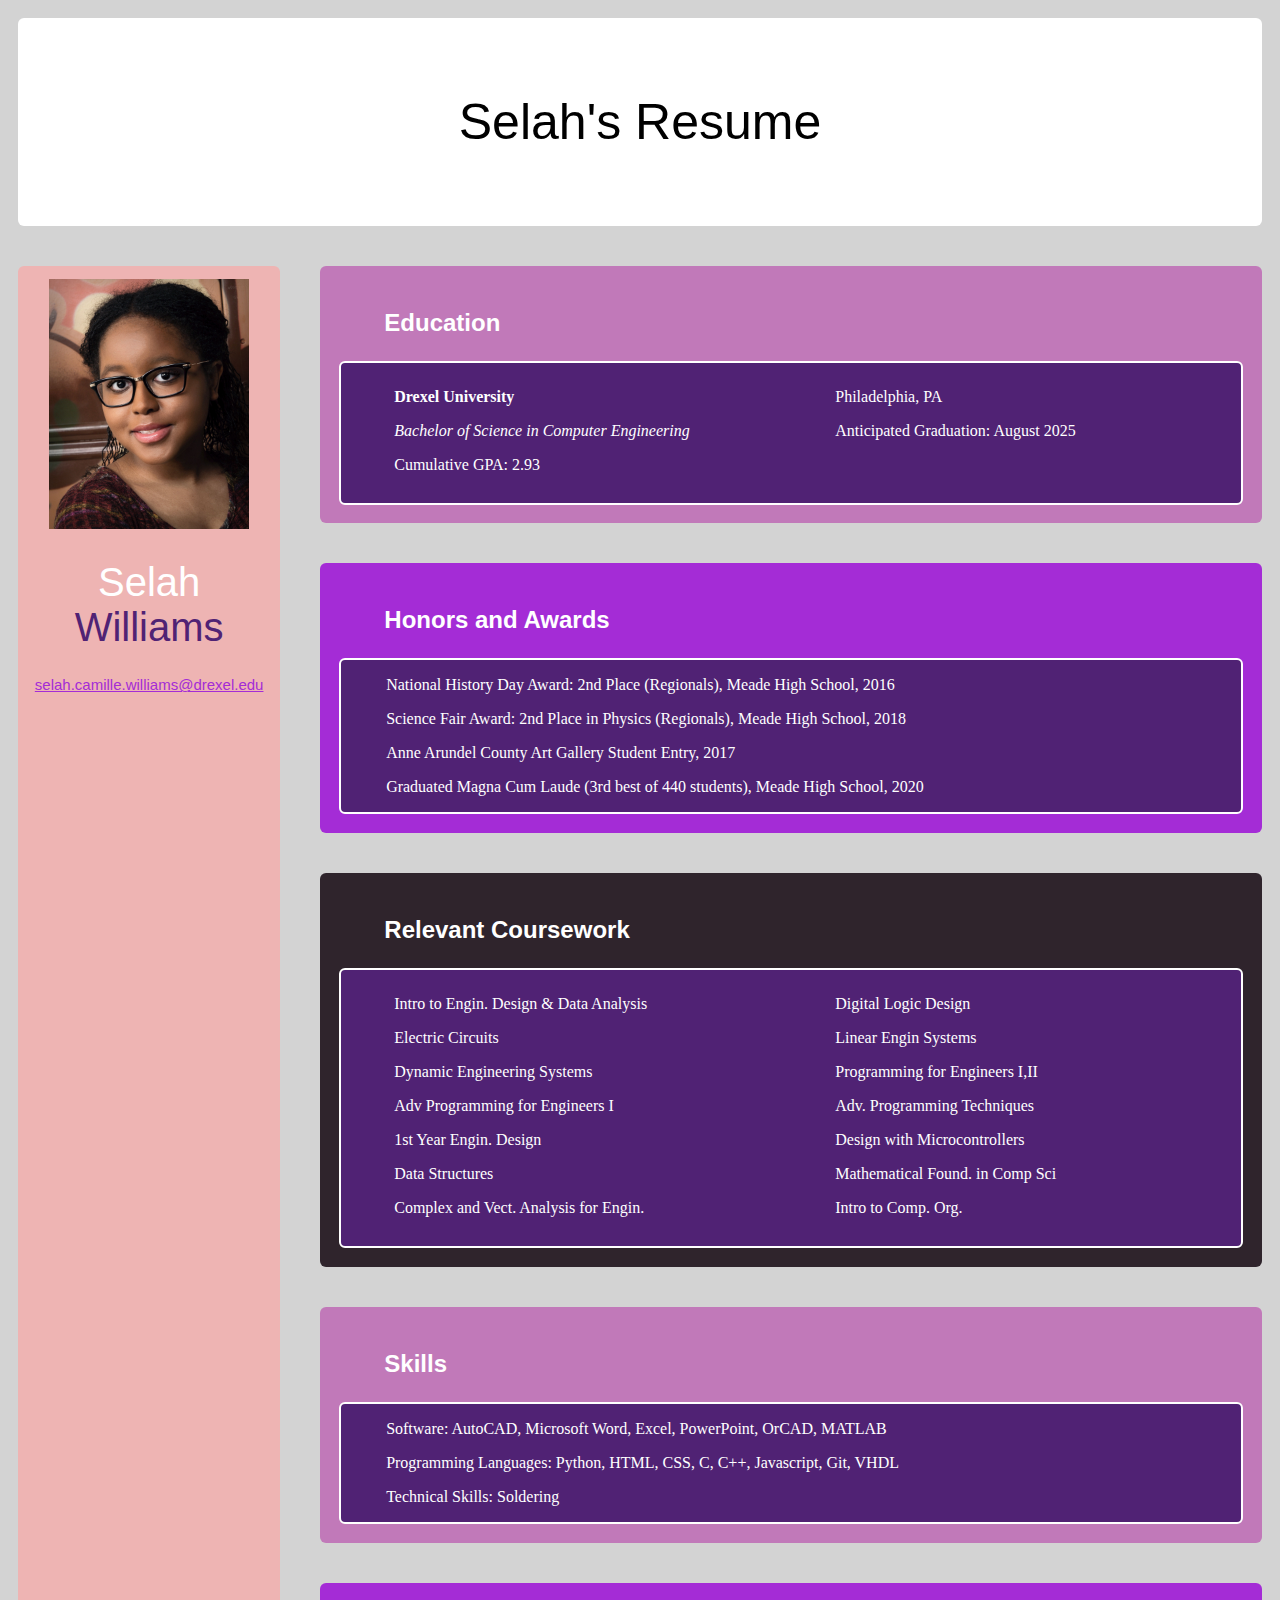
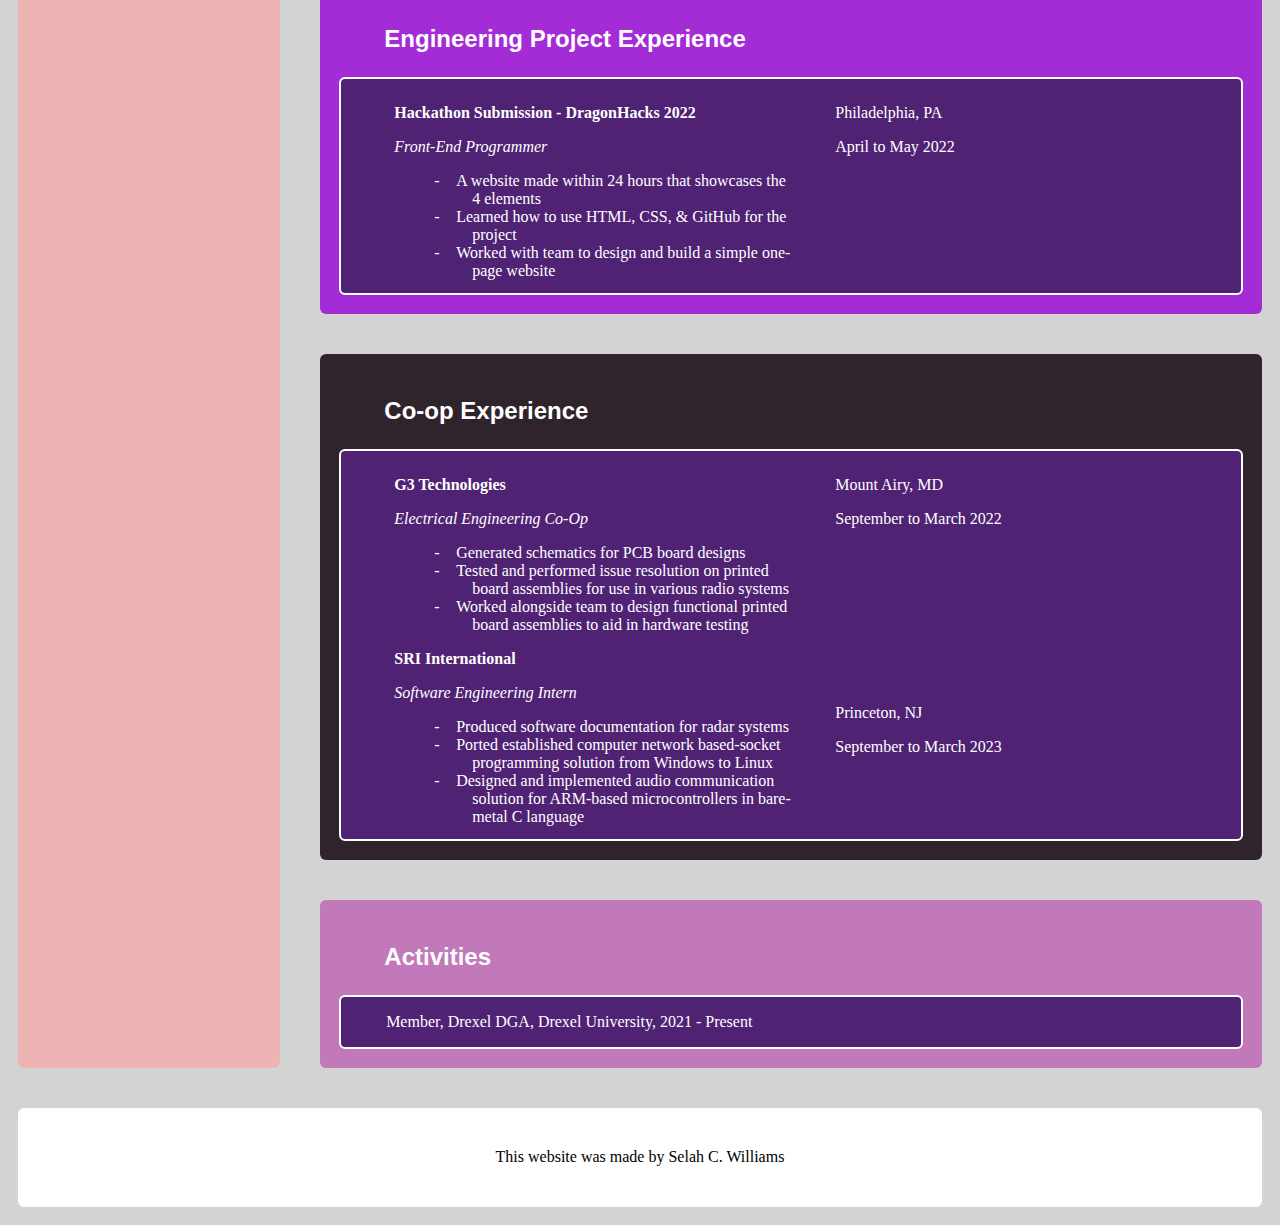
<file: src/index.html>
<!DOCTYPE html>
<html>
<head>
<link type="text/css" rel="stylesheet" href="style.css"/>
<title>Selah's Resume</title> 
</head>
<body>
<div class="grid-container">
    <div class="header">
        <p class="header_text">Selah's Resume</p>
    </div>
    <!-- MAIN INFO BOX-->
    <div class="main_info_box">
        <!-- MAIN HEADER -->
        <div id="header">
            <picture>
                <img src="selah.jpg" style="width:200px;">
            </picture>
            <!--NAME-->
            <h1>Selah <span class="last_name">Williams</span></h1>
            <h2 class="email"><a href="mailto:selah.camille.williams@drexel.edu">selah.camille.williams@drexel.edu</a></h2>
        </div>
    </div>
    <!-- EDUCATION BOX -->
    <div class="education_box">
        <h3>Education</h3>
        <div class="row">
            <div class="column">
                    <p><b>Drexel University</b></p>
                    <p><em>Bachelor of Science in Computer Engineering</em></p>
                    <p>Cumulative GPA: 2.93</p>
            </div>
            <div class="column">
                    <p>Philadelphia, PA</p>
                    <p>Anticipated Graduation: August 2025</p>
            </div>
        </div>
    </div>
    <!-- HONORS AND AWARDS BOX -->
    <div class="honors_and_awards_box">
        <h3>Honors and Awards</h3>
        <div class="single_column">
            <p>National History Day Award: 2nd Place (Regionals), Meade High School, 2016</p>
            <p>Science Fair Award: 2nd Place in Physics (Regionals), Meade High School, 2018</p>
            <p>Anne Arundel County Art Gallery Student Entry, 2017</p>
            <p>Graduated Magna Cum Laude (3rd best of 440 students), Meade High School, 2020</p>
        </div>
    </div>
    <!-- RELEVANT COURSEWORK BOX -->
    <div class="relevant_coursework_box">
        <h3>Relevant Coursework</h3>
        <div class="row">
            <div class="column">
                    <p>Intro to Engin. Design & Data Analysis</p>
                    <p>Electric Circuits</p>
                    <p>Dynamic Engineering Systems</p>
                    <p>Adv Programming for Engineers I</p>
                    <p>1st Year Engin. Design</p>
                    <p>Data Structures</p>
                    <p>Complex and Vect. Analysis for Engin.</p>
            </div>
            <div class="column">
                    <p>Digital Logic Design</p>
                    <p>Linear Engin Systems</p>
                    <p>Programming for Engineers I,II</p>
                    <p>Adv. Programming Techniques</p>
                    <p>Design with Microcontrollers</p>
                    <p>Mathematical Found. in Comp Sci</p>
                    <p>Intro to Comp. Org.</p>
            </div>
        </div>
    </div>
    <!-- SKILLS BOX -->
    <div class="skills_box">
        <h3>Skills</h3>
        <div class="single_column">
            <p>Software: AutoCAD, Microsoft Word, Excel, PowerPoint, OrCAD, MATLAB</p>
            <p>Programming Languages: Python, HTML, CSS, C, C++, Javascript, Git, VHDL</p>
            <p>Technical Skills: Soldering</p>
        </div>
    </div>
    <!-- ENGINEERING PROJECT EXPERIENCE BOX -->
    <div class="engineering_project_experience_box">
        <h3>Engineering Project Experience</h3>
        <div class="row">
            <div class="column">
                <p><b>Hackathon Submission - DragonHacks 2022</b></p>
                <p><em>Front-End Programmer</em></p>
                    <ul>
                        <li>A website made within 24 hours that showcases the 4 elements</li>
                        <li>Learned how to use HTML, CSS, & GitHub for the project</li>
                        <li>Worked with team to design and build a simple one-page website</li>
                    </ul>
            </div>
            <div class="column">
                <p>Philadelphia, PA</p>
                <p>April to May 2022</p>
            </div>
        </div>
    </div>
    <!-- CO-OP EXPERIENCE BOX -->
    <div class="co-op_experience_box">
        <h3>Co-op Experience</h3>
        <div class="row">
            <div class="column">
                <p><b>G3 Technologies</b></p>
                <p><em>Electrical Engineering Co-Op</em></p>
                <ul>
                    <li>Generated schematics for PCB board designs</li>
                    <li>Tested and performed issue resolution on printed board assemblies for use in various radio systems</li>
                    <li>Worked alongside team to design functional printed board assemblies to aid in hardware testing</li>
                </ul>
                <p><b>SRI International</b></p>
                <p><em>Software Engineering Intern</em></p>
                <ul>
                    <li>Produced software documentation for radar systems</li>
                    <li>Ported established computer network based-socket programming solution from Windows to Linux</li>
                    <li>Designed and implemented audio communication solution for ARM-based microcontrollers in bare-metal C language</li>
                </ul>
            </div>
            <div class="column">
                <p>Mount Airy, MD</p>
                <p>September to March 2022</p>
                <br></br>
                <br></br>
                <br></br>
                <br></br>
                <p>Princeton, NJ</p>
                <p>September to March 2023</p>
            </div>
        </div>
    </div>
    <!-- ACTIVITIES BOX -->
    <div class="activities_box">
        <h3>Activities</h3>
        <div class="single_column">
            <p>Member, Drexel DGA, Drexel University, 2021 - Present</p>
        </div>
    </div>
    <div class="footer">
        <p class="footer_text">This website was made by Selah C. Williams</p>
    </div>
</div>
</body>
</html>
</file>
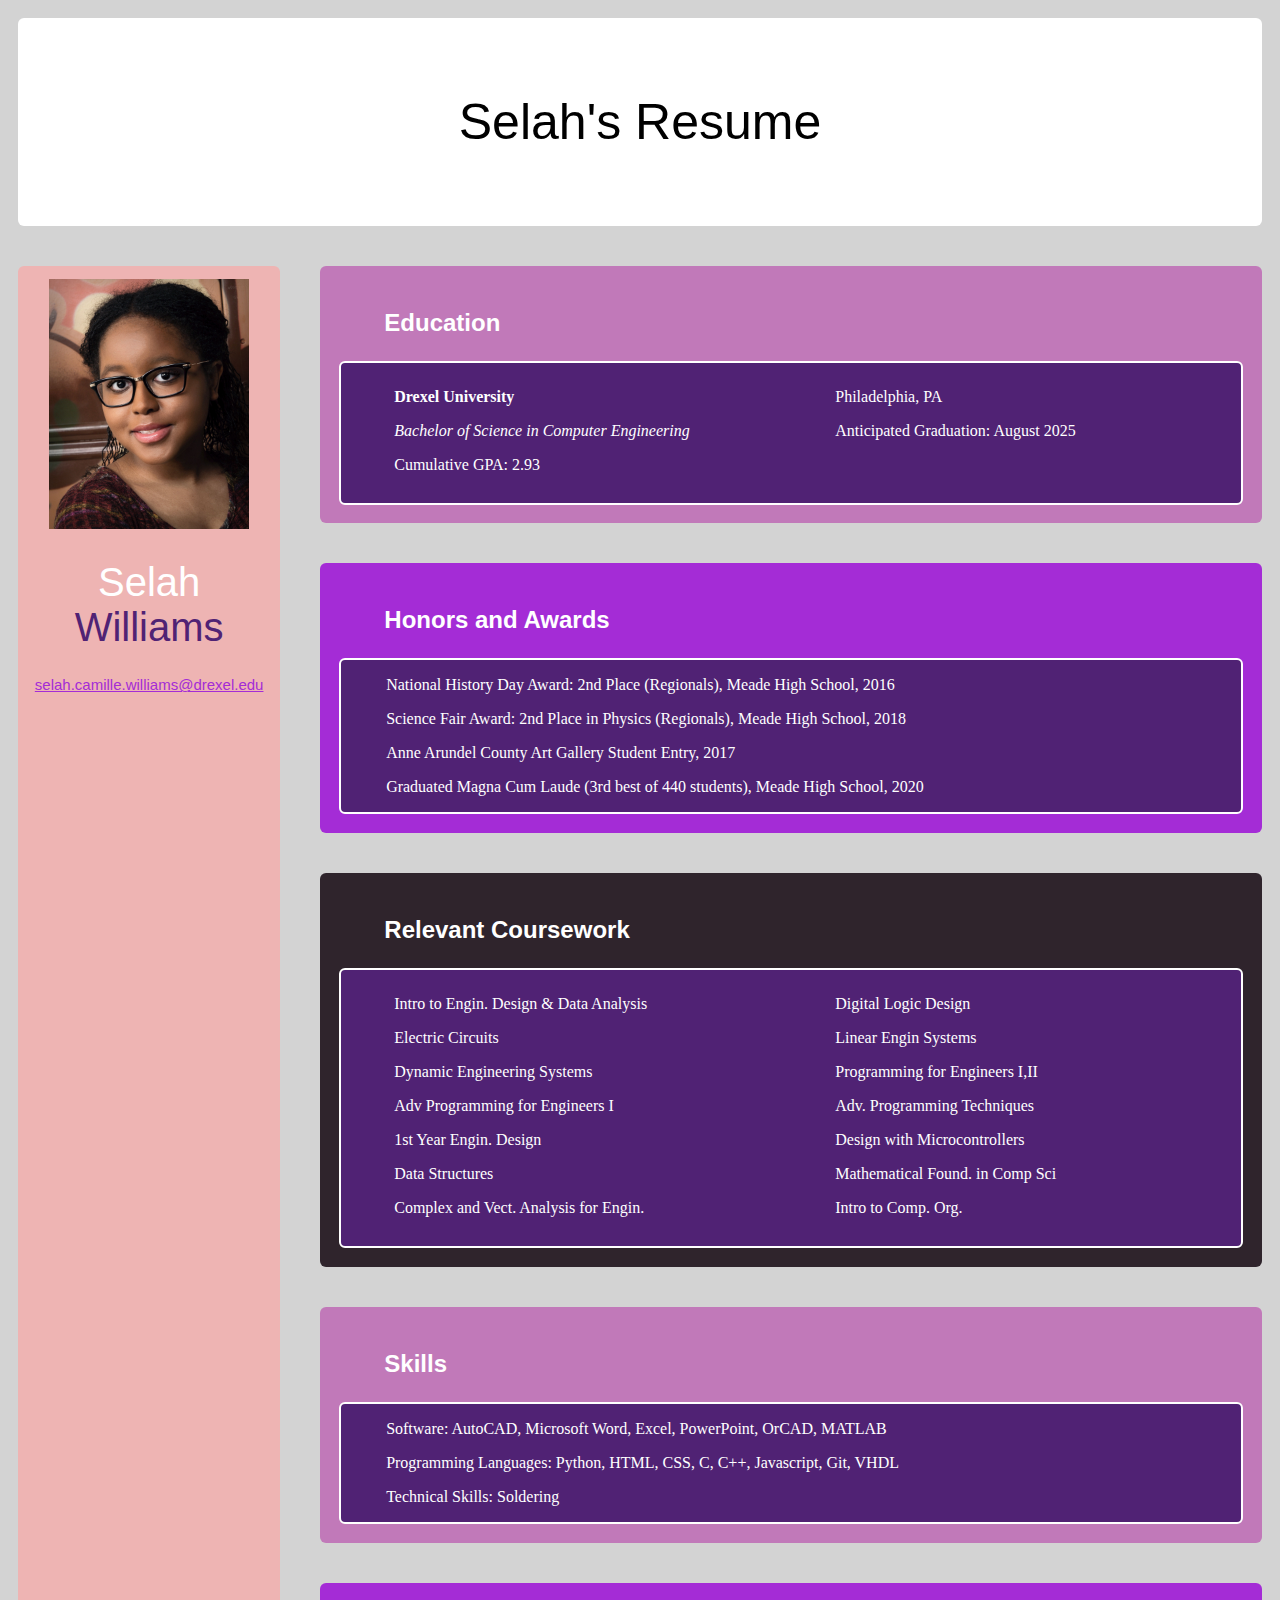
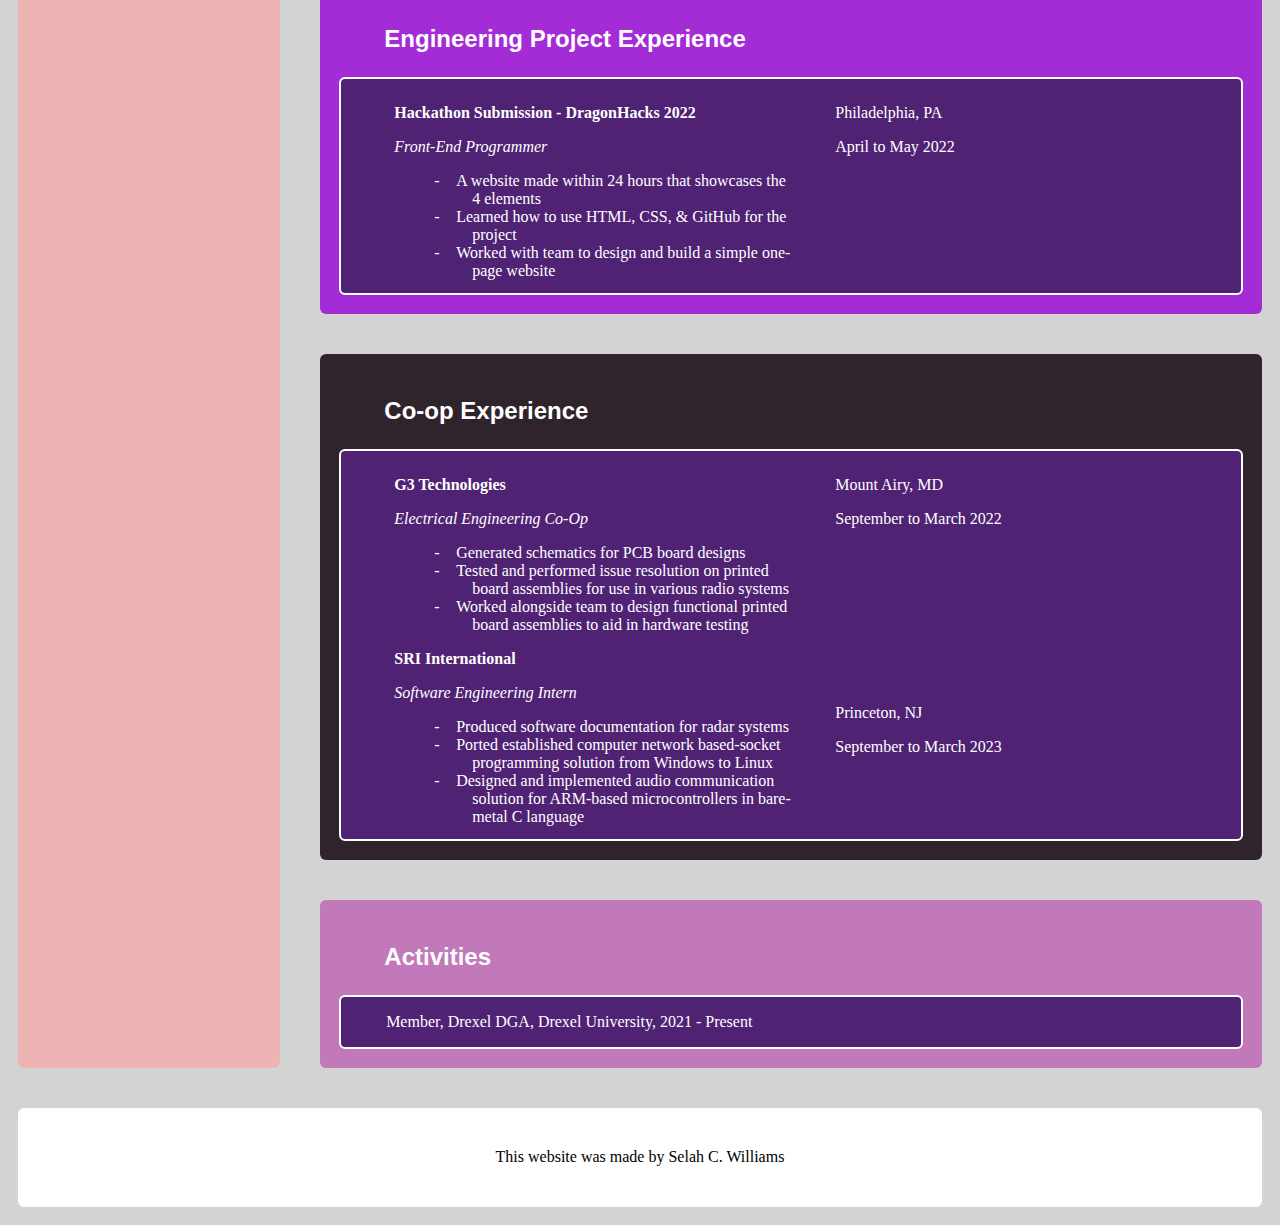
<file: src/website/index.html>
<!DOCTYPE html>
<html>
<head>
<link type="text/css" rel="stylesheet" href="css/style.css"/>
<title>Selah's Resume</title> 
</head>
<body>
<div class="grid-container">
    <div class="header">
        <p class="header_text">Selah's Resume</p>
    </div>
    <!-- MAIN INFO BOX-->
    <div class="main_info_box">
        <!-- MAIN HEADER -->
        <div id="header">
            <picture>
                <img src="images/1000016650.jpg" style="width:200px;">
            </picture>
            <!--NAME-->
            <h1>Selah <span class="last_name">Williams</span></h1>
            <h2 class="email"><a href="mailto:selah.camille.williams@drexel.edu">selah.camille.williams@drexel.edu</a></h2>
        </div>
    </div>
    <!-- EDUCATION BOX -->
    <div class="education_box">
        <h3>Education</h3>
        <div class="row">
            <div class="column">
                    <p><b>Drexel University</b></p>
                    <p><em>Bachelor of Science in Computer Engineering</em></p>
                    <p>Cumulative GPA: 2.93</p>
            </div>
            <div class="column">
                    <p>Philadelphia, PA</p>
                    <p>Anticipated Graduation: August 2025</p>
            </div>
        </div>
    </div>
    <!-- HONORS AND AWARDS BOX -->
    <div class="honors_and_awards_box">
        <h3>Honors and Awards</h3>
        <div class="single_column">
            <p>National History Day Award: 2nd Place (Regionals), Meade High School, 2016</p>
            <p>Science Fair Award: 2nd Place in Physics (Regionals), Meade High School, 2018</p>
            <p>Anne Arundel County Art Gallery Student Entry, 2017</p>
            <p>Graduated Magna Cum Laude (3rd best of 440 students), Meade High School, 2020</p>
        </div>
    </div>
    <!-- RELEVANT COURSEWORK BOX -->
    <div class="relevant_coursework_box">
        <h3>Relevant Coursework</h3>
        <div class="row">
            <div class="column">
                    <p>Intro to Engin. Design & Data Analysis</p>
                    <p>Electric Circuits</p>
                    <p>Dynamic Engineering Systems</p>
                    <p>Adv Programming for Engineers I</p>
                    <p>1st Year Engin. Design</p>
                    <p>Data Structures</p>
                    <p>Complex and Vect. Analysis for Engin.</p>
            </div>
            <div class="column">
                    <p>Digital Logic Design</p>
                    <p>Linear Engin Systems</p>
                    <p>Programming for Engineers I,II</p>
                    <p>Adv. Programming Techniques</p>
                    <p>Design with Microcontrollers</p>
                    <p>Mathematical Found. in Comp Sci</p>
                    <p>Intro to Comp. Org.</p>
            </div>
        </div>
    </div>
    <!-- SKILLS BOX -->
    <div class="skills_box">
        <h3>Skills</h3>
        <div class="single_column">
            <p>Software: AutoCAD, Microsoft Word, Excel, PowerPoint, OrCAD, MATLAB</p>
            <p>Programming Languages: Python, HTML, CSS, C, C++, Javascript, Git, VHDL</p>
            <p>Technical Skills: Soldering</p>
        </div>
    </div>
    <!-- ENGINEERING PROJECT EXPERIENCE BOX -->
    <div class="engineering_project_experience_box">
        <h3>Engineering Project Experience</h3>
        <div class="row">
            <div class="column">
                <p><b>Hackathon Submission - DragonHacks 2022</b></p>
                <p><em>Front-End Programmer</em></p>
                    <ul>
                        <li>A website made within 24 hours that showcases the 4 elements</li>
                        <li>Learned how to use HTML, CSS, & GitHub for the project</li>
                        <li>Worked with team to design and build a simple one-page website</li>
                    </ul>
            </div>
            <div class="column">
                <p>Philadelphia, PA</p>
                <p>April to May 2022</p>
            </div>
        </div>
    </div>
    <!-- CO-OP EXPERIENCE BOX -->
    <div class="co-op_experience_box">
        <h3>Co-op Experience</h3>
        <div class="row">
            <div class="column">
                <p><b>G3 Technologies</b></p>
                <p><em>Electrical Engineering Co-Op</em></p>
                <ul>
                    <li>Generated schematics for PCB board designs</li>
                    <li>Tested and performed issue resolution on printed board assemblies for use in various radio systems</li>
                    <li>Worked alongside team to design functional printed board assemblies to aid in hardware testing</li>
                </ul>
                <p><b>SRI International</b></p>
                <p><em>Software Engineering Intern</em></p>
                <ul>
                    <li>Produced software documentation for radar systems</li>
                    <li>Ported established computer network based-socket programming solution from Windows to Linux</li>
                    <li>Designed and implemented audio communication solution for ARM-based microcontrollers in bare-metal C language</li>
                </ul>
            </div>
            <div class="column">
                <p>Mount Airy, MD</p>
                <p>September to March 2022</p>
                <br></br>
                <br></br>
                <br></br>
                <br></br>
                <p>Princeton, NJ</p>
                <p>September to March 2023</p>
            </div>
        </div>
    </div>
    <!-- ACTIVITIES BOX -->
    <div class="activities_box">
        <h3>Activities</h3>
        <div class="single_column">
            <p>Member, Drexel DGA, Drexel University, 2021 - Present</p>
        </div>
    </div>
    <div class="footer">
        <p class="footer_text">This website was made by Selah C. Williams</p>
    </div>
</div>
</body>
</html>
</file>
<file: src/style.css>
:root {
    color-scheme: light;
}

body {
    background-color: lightgray;
}
div {
    border-radius: 6px;
}
h1, h2 {
    font-family:'Franklin Gothic Medium', 'Arial Narrow', Arial, sans-serif;
    font-weight: 40;
}

h3, h4 {
    font-family:'Franklin Gothic Medium', 'Arial Narrow', Arial, sans-serif;
    font-size: 100px;
}
h1 {
    font-size: 40px;
}
h2 {
    font-size: 15px;
}
h3 {
    text-indent: 5%;
    font-size: 24px;
    font-weight: 4000;
}
h4 {
    font-size: 16px;
    font-style: oblique;
}

p {
    font-family: Georgia, 'Times New Roman', Times, serif;
    font-size: 16px;
}

ul {
    list-style: none;
    padding: 0 0 0 45px;
    margin: 0 0 0 45px;
}

li {
    position: relative;
    padding-left: 2em;
    text-indent: -1em;
}

ul li:before {
    content: " - ";
    color: white;
    position: absolute;
    left: 10px;
}

a:link {
    color: #A42CD6;
}

a:visited {
    color: #502274;
}
a:hover {
    color: #2F242C;
}
a:active {
    color: black;
}

.indented_body{
    text-indent: 10%;
    padding-bottom: 5%;

}

.column {
    float: left;
    width: 50%;
    text-indent: 10%;
}

.single_column {
    text-indent: 5%;
    border: 2px solid white;
    background-color: #502274;
}

.row {
    border: 2px solid white;
    background-color: #502274;
    color: white;
    padding: 1%;
    border-spacing: 2px;
}

.row:after{
    content: "";
    display: table;
    clear: both;
}

.last_name {
    color: #502274
}


.main_info_box, .education_box, .honors_and_awards_box, .relevant_coursework_box, .skills_box, .engineering_project_experience_box, .co-op_experience_box, .activities_box, .header, .footer{
    padding: 2%;
    animation: fadeIn 2s;
    -webkit-animation: fadeIn 5s;
    -moz-animation: fadeIn 5s;
    -o-animation: fadeIn 5s;
    -ms-animation: fadeIn 5s;
}


.main_info_box {
    background-color: #EEB4B3;
    color: white;
    padding: 5%;
    text-align: center;
    grid-area: main;
}


.education_box {
    color: white;
    background-color: #C179B9;
    grid-area: education;
}

.honors_and_awards_box {
    background-color: #A42CD6;
    color: white;
    grid-area: honors;
}

.relevant_coursework_box {
    color: white;
    background-color: #2F242C;
    grid-area: relevant;
}

.skills_box {
    background-color: #C179B9;
    color: white;
    grid-area: skills;
}

.engineering_project_experience_box {
    background-color: #A42CD6;
    color: white;
    grid-area: engineering;
}
.co-op_experience_box {
    background-color: #2F242C;
    color: white;
    grid-area: co-op;
}
.activities_box {
    color: white;
    background-color: #C179B9;
    grid-area: activities;
}
.header {
    grid-area: header;
    background-color: white;
}
.footer {
    grid-area: footer;
    background-color: white;
}

.header_text {
    font-family:'Franklin Gothic Medium', 'Arial Narrow', Arial, sans-serif;
    text-align: center;
    font-size: 50px;
}
.footer_text {
    font-family: Georgia, 'Times New Roman', Times, serif;
    text-align: center;
}
.grid-container {
    display: grid;
    grid-template-areas:
    'header header'
    'main education'
    'main honors'
    'main relevant'
    'main skills'
    'main engineering'
    'main co-op'
    'main activities'
    'footer footer';
    gap: 40px;
    padding: 10px;
}

@keyframes fadeIn {
    0% { opacity: 0; }
    100% { opacity: 1; }
}

@-moz-keyframes fadeIn {
    0% { opacity: 0; }
    100% { opacity: 1; }
}

@-webkit-keyframes fadeIn {
    0% { opacity: 0; }
    100% { opacity: 1; }
}

@-o-keyframes fadeIn {
    0% { opacity: 0; }
    100% { opacity: 1; }
}

@-ms-keyframes fadeIn {
    0% { opacity: 0; }
    100% { opacity: 1; }
}
</file>
<file: src/website/css/style.css>
:root {
    color-scheme: light;
}

body {
    background-color: lightgray;
}
div {
    border-radius: 6px;
}
h1, h2 {
    font-family:'Franklin Gothic Medium', 'Arial Narrow', Arial, sans-serif;
    font-weight: 40;
}

h3, h4 {
    font-family:'Franklin Gothic Medium', 'Arial Narrow', Arial, sans-serif;
    font-size: 100px;
}
h1 {
    font-size: 40px;
}
h2 {
    font-size: 15px;
}
h3 {
    text-indent: 5%;
    font-size: 24px;
    font-weight: 4000;
}
h4 {
    font-size: 16px;
    font-style: oblique;
}

p {
    font-family: Georgia, 'Times New Roman', Times, serif;
    font-size: 16px;
}

ul {
    list-style: none;
    padding: 0 0 0 45px;
    margin: 0 0 0 45px;
}

li {
    position: relative;
    padding-left: 2em;
    text-indent: -1em;
}

ul li:before {
    content: " - ";
    color: white;
    position: absolute;
    left: 10px;
}

a:link {
    color: #A42CD6;
}

a:visited {
    color: #502274;
}
a:hover {
    color: #2F242C;
}
a:active {
    color: black;
}

.indented_body{
    text-indent: 10%;
    padding-bottom: 5%;

}

.column {
    float: left;
    width: 50%;
    text-indent: 10%;
}

.single_column {
    text-indent: 5%;
    border: 2px solid white;
    background-color: #502274;
}

.row {
    border: 2px solid white;
    background-color: #502274;
    color: white;
    padding: 1%;
    border-spacing: 2px;
}

.row:after{
    content: "";
    display: table;
    clear: both;
}

.last_name {
    color: #502274
}


.main_info_box, .education_box, .honors_and_awards_box, .relevant_coursework_box, .skills_box, .engineering_project_experience_box, .co-op_experience_box, .activities_box, .header, .footer{
    padding: 2%;
    animation: fadeIn 2s;
    -webkit-animation: fadeIn 5s;
    -moz-animation: fadeIn 5s;
    -o-animation: fadeIn 5s;
    -ms-animation: fadeIn 5s;
}


.main_info_box {
    background-color: #EEB4B3;
    color: white;
    padding: 5%;
    text-align: center;
    grid-area: main;
}


.education_box {
    color: white;
    background-color: #C179B9;
    grid-area: education;
}

.honors_and_awards_box {
    background-color: #A42CD6;
    color: white;
    grid-area: honors;
}

.relevant_coursework_box {
    color: white;
    background-color: #2F242C;
    grid-area: relevant;
}

.skills_box {
    background-color: #C179B9;
    color: white;
    grid-area: skills;
}

.engineering_project_experience_box {
    background-color: #A42CD6;
    color: white;
    grid-area: engineering;
}
.co-op_experience_box {
    background-color: #2F242C;
    color: white;
    grid-area: co-op;
}
.activities_box {
    color: white;
    background-color: #C179B9;
    grid-area: activities;
}
.header {
    grid-area: header;
    background-color: white;
}
.footer {
    grid-area: footer;
    background-color: white;
}

.header_text {
    font-family:'Franklin Gothic Medium', 'Arial Narrow', Arial, sans-serif;
    text-align: center;
    font-size: 50px;
}
.footer_text {
    font-family: Georgia, 'Times New Roman', Times, serif;
    text-align: center;
}
.grid-container {
    display: grid;
    grid-template-areas:
    'header header'
    'main education'
    'main honors'
    'main relevant'
    'main skills'
    'main engineering'
    'main co-op'
    'main activities'
    'footer footer';
    gap: 40px;
    padding: 10px;
}

@keyframes fadeIn {
    0% { opacity: 0; }
    100% { opacity: 1; }
}

@-moz-keyframes fadeIn {
    0% { opacity: 0; }
    100% { opacity: 1; }
}

@-webkit-keyframes fadeIn {
    0% { opacity: 0; }
    100% { opacity: 1; }
}

@-o-keyframes fadeIn {
    0% { opacity: 0; }
    100% { opacity: 1; }
}

@-ms-keyframes fadeIn {
    0% { opacity: 0; }
    100% { opacity: 1; }
}
</file>
